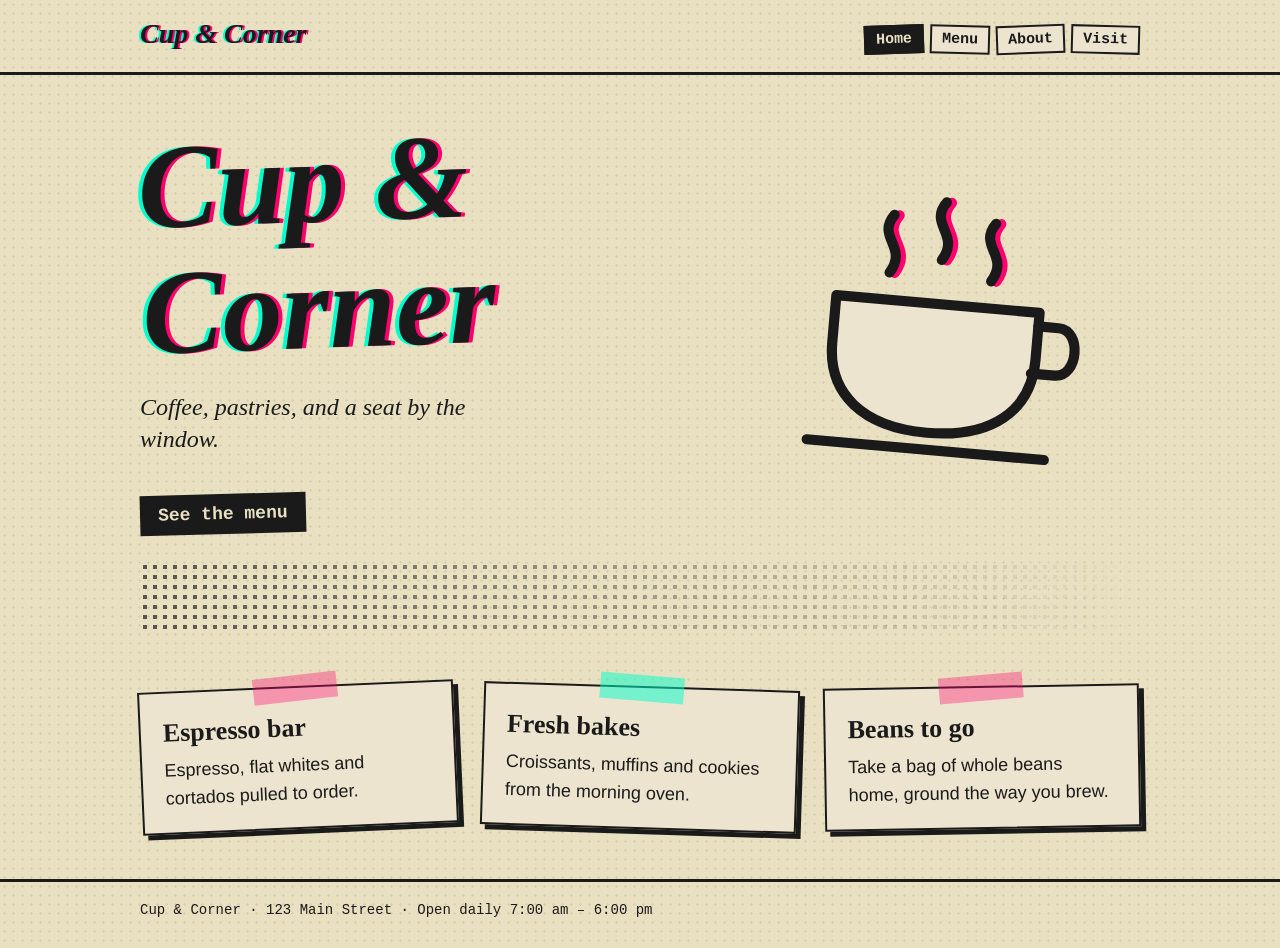
<file: index.html>
<!DOCTYPE html>
<html lang="en">
<head>
<meta charset="utf-8">
<meta name="viewport" content="width=device-width, initial-scale=1">
<title>Coffee, tea &amp; bakes | Cup &amp; Corner</title>
<meta name="description" content="Cup &amp; Corner is a neighborhood coffee shop serving espresso, tea and fresh bakes.">
<link rel="stylesheet" href="style.css">
</head>
<body>
<header><div class="wrap">
<a class="logo" href="index.html">Cup &amp; Corner</a>
<nav>
<a href="index.html" aria-current="page">Home</a>
<a href="menu.html">Menu</a>
<a href="about.html">About</a>
<a href="contact.html">Visit</a>
</nav></div></header>
<main class="wrap">
<section class="hero">
<div>
<h1>Cup &amp; Corner</h1>
<p class="lead">Coffee, pastries, and a seat by the window.</p>
<a class="btn" href="menu.html">See the menu</a>
</div>
<svg viewBox="0 0 200 200" role="img" aria-label="Illustration of a coffee cup with steam">
<g fill="none" stroke="#FF006E" stroke-width="6" stroke-linecap="round" transform="translate(3,0)"><path d="M70 50c-10 14 10 18 0 34M100 40c-10 14 10 18 0 34M130 50c-10 14 10 18 0 34"/></g>
<g fill="none" stroke="#1a1a1a" stroke-width="6" stroke-linecap="round"><path d="M70 50c-10 14 10 18 0 34M100 40c-10 14 10 18 0 34M130 50c-10 14 10 18 0 34"/>
<path d="M40 100h120v28c0 30-22 48-60 48s-60-18-60-48z" fill="#EDE4CF" stroke-linejoin="round"/>
<path d="M160 108h12c14 0 14 28 0 28h-14"/><path d="M30 186h140"/></g>
</svg>
</section>
<div class="halftone"></div>
<section class="grid" aria-label="Highlights">
<article class="ticket"><h3>Espresso bar</h3><p>Espresso, flat whites and cortados pulled to order.</p></article>
<article class="ticket"><h3>Fresh bakes</h3><p>Croissants, muffins and cookies from the morning oven.</p></article>
<article class="ticket"><h3>Beans to go</h3><p>Take a bag of whole beans home, ground the way you brew.</p></article>
</section>
</main>
<footer><div class="wrap">Cup &amp; Corner &middot; 123 Main Street &middot; Open daily 7:00 am &ndash; 6:00 pm</div></footer>
</body>
</html>
</file>
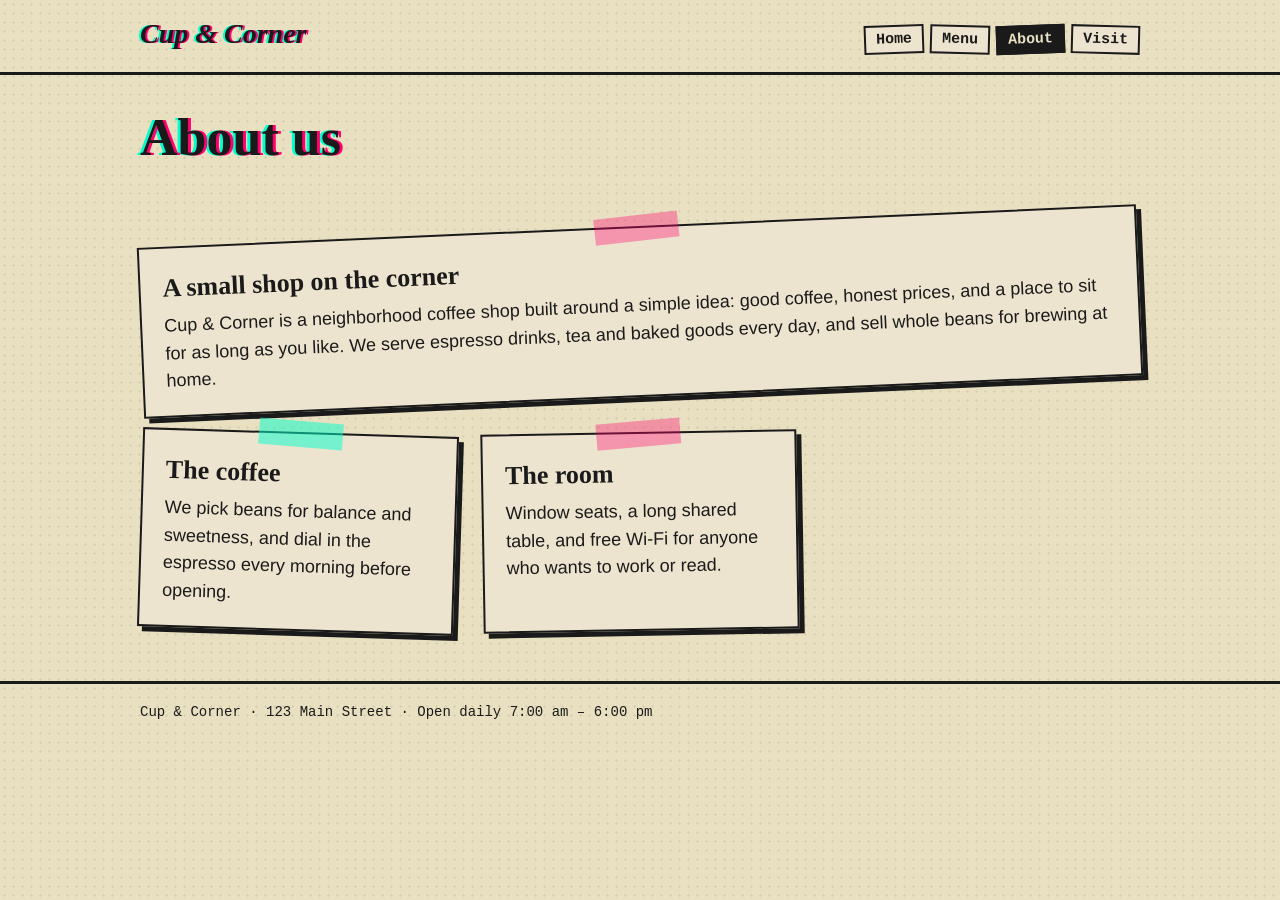
<file: about.html>
<!DOCTYPE html>
<html lang="en">
<head>
<meta charset="utf-8">
<meta name="viewport" content="width=device-width, initial-scale=1">
<title>About | Cup &amp; Corner</title>
<meta name="description" content="Cup &amp; Corner is a neighborhood coffee shop serving espresso, tea and fresh bakes.">
<link rel="stylesheet" href="style.css">
</head>
<body>
<header><div class="wrap">
<a class="logo" href="index.html">Cup &amp; Corner</a>
<nav>
<a href="index.html">Home</a>
<a href="menu.html">Menu</a>
<a href="about.html" aria-current="page">About</a>
<a href="contact.html">Visit</a>
</nav></div></header>
<main class="wrap">
<div class="page"><h2>About us</h2></div>
<section class="grid">
<article class="ticket" style="grid-column:1/-1"><h3>A small shop on the corner</h3>
<p>Cup &amp; Corner is a neighborhood coffee shop built around a simple idea: good coffee, honest prices, and a place to sit for as long as you like. We serve espresso drinks, tea and baked goods every day, and sell whole beans for brewing at home.</p></article>
<article class="ticket"><h3>The coffee</h3><p>We pick beans for balance and sweetness, and dial in the espresso every morning before opening.</p></article>
<article class="ticket"><h3>The room</h3><p>Window seats, a long shared table, and free Wi-Fi for anyone who wants to work or read.</p></article>
</section>
</main>
<footer><div class="wrap">Cup &amp; Corner &middot; 123 Main Street &middot; Open daily 7:00 am &ndash; 6:00 pm</div></footer>
</body>
</html>
</file>
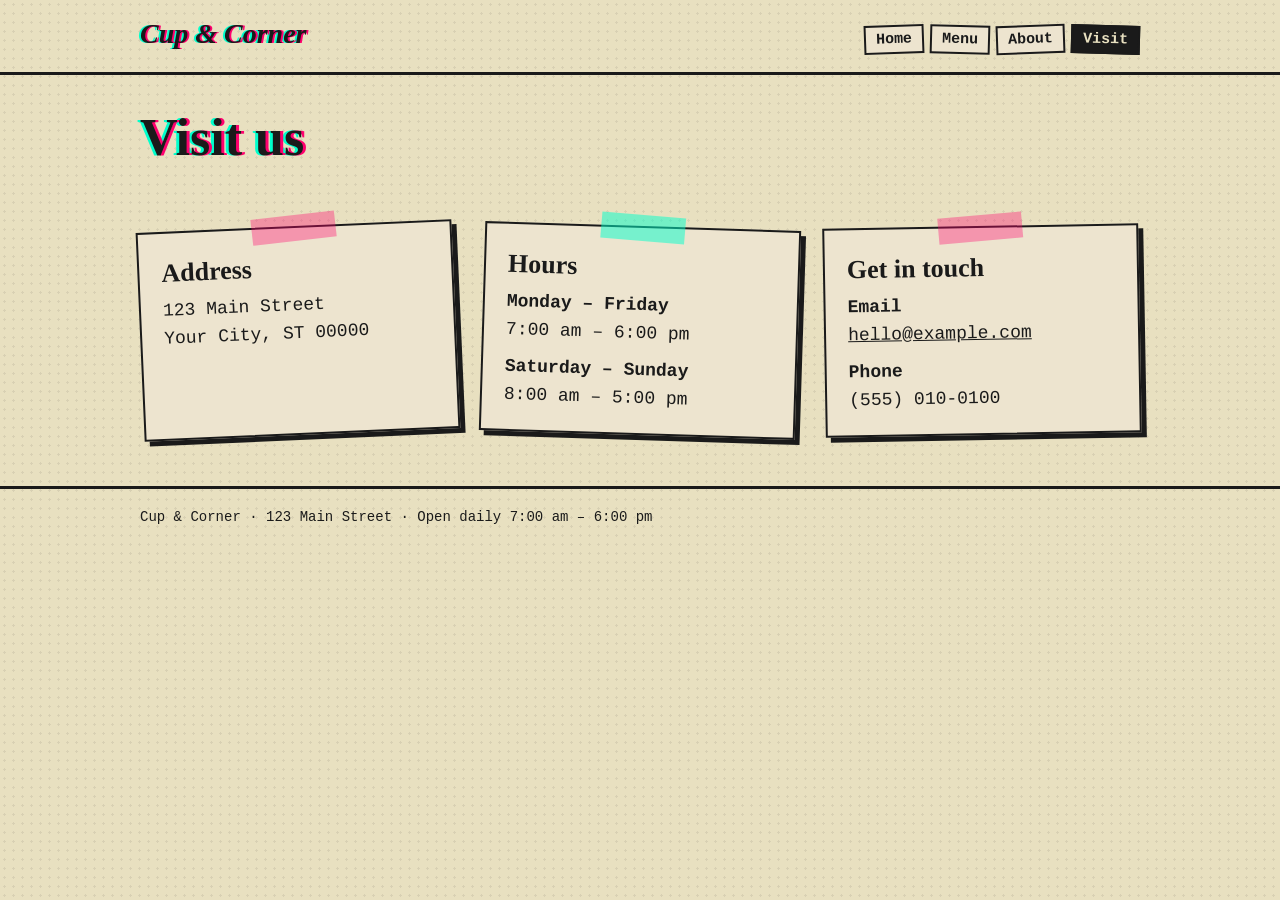
<file: contact.html>
<!DOCTYPE html>
<html lang="en">
<head>
<meta charset="utf-8">
<meta name="viewport" content="width=device-width, initial-scale=1">
<title>Visit | Cup &amp; Corner</title>
<meta name="description" content="Cup &amp; Corner is a neighborhood coffee shop serving espresso, tea and fresh bakes.">
<link rel="stylesheet" href="style.css">
</head>
<body>
<header><div class="wrap">
<a class="logo" href="index.html">Cup &amp; Corner</a>
<nav>
<a href="index.html">Home</a>
<a href="menu.html">Menu</a>
<a href="about.html">About</a>
<a href="contact.html" aria-current="page">Visit</a>
</nav></div></header>
<main class="wrap">
<div class="page"><h2>Visit us</h2></div>
<section class="grid">
<article class="ticket"><h3>Address</h3><p class="mono">123 Main Street<br>Your City, ST 00000</p></article>
<article class="ticket"><h3>Hours</h3><dl><dt>Monday &ndash; Friday</dt><dd>7:00 am &ndash; 6:00 pm</dd><dt>Saturday &ndash; Sunday</dt><dd>8:00 am &ndash; 5:00 pm</dd></dl></article>
<article class="ticket"><h3>Get in touch</h3><dl><dt>Email</dt><dd><a href="mailto:hello@example.com">hello@example.com</a></dd><dt>Phone</dt><dd>(555) 010-0100</dd></dl></article>
</section>
</main>
<footer><div class="wrap">Cup &amp; Corner &middot; 123 Main Street &middot; Open daily 7:00 am &ndash; 6:00 pm</div></footer>
</body>
</html>
</file>
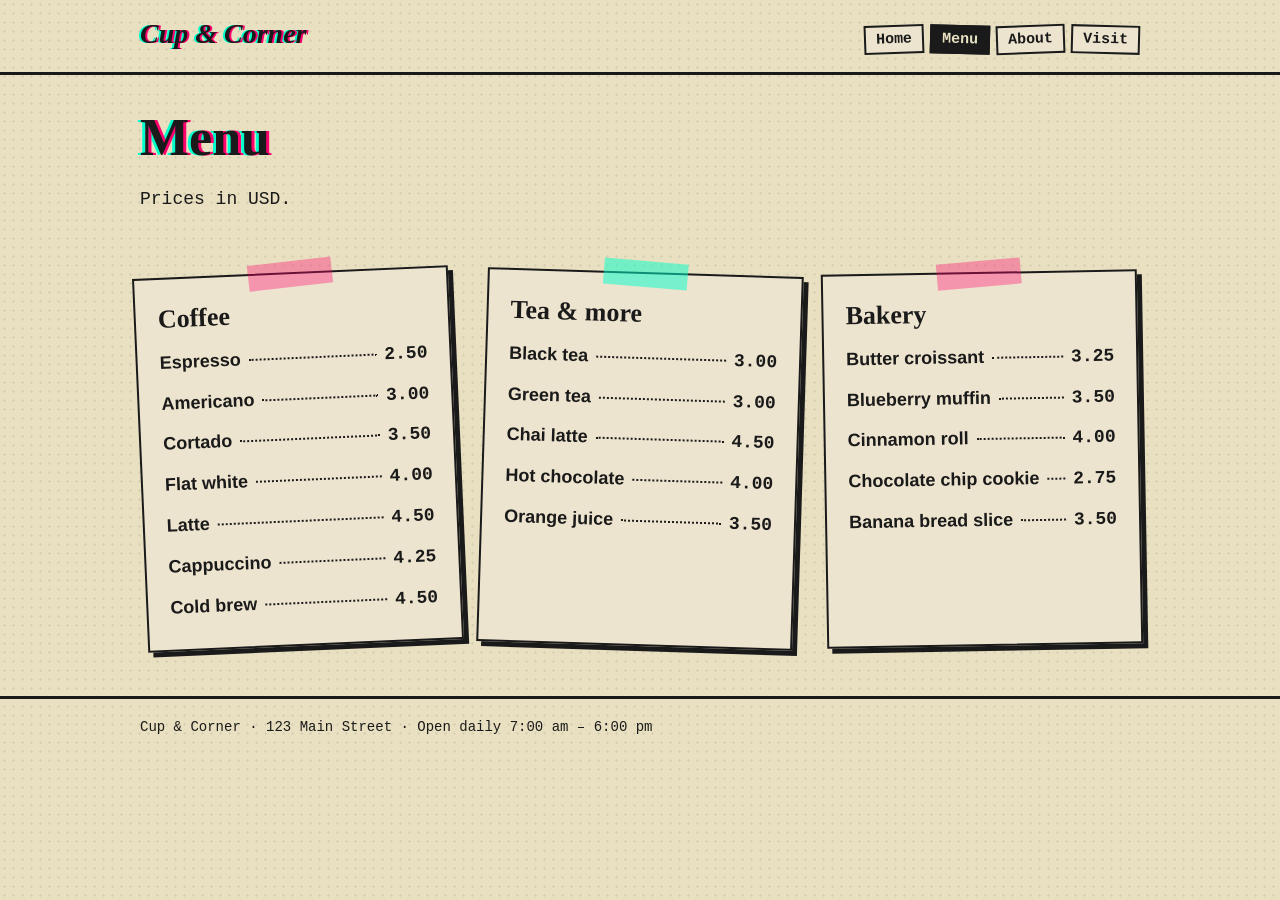
<file: menu.html>
<!DOCTYPE html>
<html lang="en">
<head>
<meta charset="utf-8">
<meta name="viewport" content="width=device-width, initial-scale=1">
<title>Menu | Cup &amp; Corner</title>
<meta name="description" content="Cup &amp; Corner is a neighborhood coffee shop serving espresso, tea and fresh bakes.">
<link rel="stylesheet" href="style.css">
</head>
<body>
<header><div class="wrap">
<a class="logo" href="index.html">Cup &amp; Corner</a>
<nav>
<a href="index.html">Home</a>
<a href="menu.html" aria-current="page">Menu</a>
<a href="about.html">About</a>
<a href="contact.html">Visit</a>
</nav></div></header>
<main class="wrap">
<div class="page"><h2>Menu</h2><p class="mono">Prices in USD.</p></div>
<section class="grid">
<article class="ticket"><h3>Coffee</h3><ul class="items">
<li><span class="n">Espresso</span><span class="dots"></span><span class="p">2.50</span></li>
<li><span class="n">Americano</span><span class="dots"></span><span class="p">3.00</span></li>
<li><span class="n">Cortado</span><span class="dots"></span><span class="p">3.50</span></li>
<li><span class="n">Flat white</span><span class="dots"></span><span class="p">4.00</span></li>
<li><span class="n">Latte</span><span class="dots"></span><span class="p">4.50</span></li>
<li><span class="n">Cappuccino</span><span class="dots"></span><span class="p">4.25</span></li>
<li><span class="n">Cold brew</span><span class="dots"></span><span class="p">4.50</span></li>
</ul></article>
<article class="ticket"><h3>Tea &amp; more</h3><ul class="items">
<li><span class="n">Black tea</span><span class="dots"></span><span class="p">3.00</span></li>
<li><span class="n">Green tea</span><span class="dots"></span><span class="p">3.00</span></li>
<li><span class="n">Chai latte</span><span class="dots"></span><span class="p">4.50</span></li>
<li><span class="n">Hot chocolate</span><span class="dots"></span><span class="p">4.00</span></li>
<li><span class="n">Orange juice</span><span class="dots"></span><span class="p">3.50</span></li>
</ul></article>
<article class="ticket"><h3>Bakery</h3><ul class="items">
<li><span class="n">Butter croissant</span><span class="dots"></span><span class="p">3.25</span></li>
<li><span class="n">Blueberry muffin</span><span class="dots"></span><span class="p">3.50</span></li>
<li><span class="n">Cinnamon roll</span><span class="dots"></span><span class="p">4.00</span></li>
<li><span class="n">Chocolate chip cookie</span><span class="dots"></span><span class="p">2.75</span></li>
<li><span class="n">Banana bread slice</span><span class="dots"></span><span class="p">3.50</span></li>
</ul></article>
</section>
</main>
<footer><div class="wrap">Cup &amp; Corner &middot; 123 Main Street &middot; Open daily 7:00 am &ndash; 6:00 pm</div></footer>
</body>
</html>
</file>
<file: style.css>
:root{--paper:#E8E0C0;--paper2:#EDE4CF;--ink:#1a1a1a;--pink:#FF006E;--cyan:#00FFCC;
--serif:"Times New Roman",Times,serif;--sans:Helvetica,Arial,sans-serif;--mono:"Courier New",Courier,monospace}
*{box-sizing:border-box}
body{margin:0;background:var(--paper);color:var(--ink);font:18px/1.55 var(--sans);
background-image:radial-gradient(rgba(26,26,26,.08) 1px,transparent 1.4px);background-size:9px 9px}
a{color:var(--ink)}
.wrap{max-width:1040px;margin:0 auto;padding:0 20px}
header{padding:18px 0;border-bottom:3px solid var(--ink)}
header .wrap{display:flex;flex-wrap:wrap;gap:12px 28px;align-items:baseline;justify-content:space-between}
.logo{font:italic 700 28px var(--serif);text-decoration:none;text-shadow:2px 0 var(--pink),-2px 0 var(--cyan)}
nav{display:flex;gap:6px;flex-wrap:wrap}
nav a{font:700 15px var(--mono);text-decoration:none;padding:4px 10px;border:2px solid var(--ink);background:var(--paper2)}
nav a:nth-child(odd){transform:rotate(-2deg)}nav a:nth-child(even){transform:rotate(1.5deg)}
nav a[aria-current]{background:var(--ink);color:var(--paper)}
h1,h2,h3{font-family:var(--serif);line-height:1.05;margin:0 0 .4em}
h1{font-size:clamp(48px,11vw,120px);font-style:italic;text-shadow:4px 0 var(--pink),-4px 0 var(--cyan);transform:rotate(-2deg);margin:40px 0 20px}
h2{font-size:clamp(32px,6vw,52px);text-shadow:3px 0 var(--pink),-3px 0 var(--cyan)}
h3{font-size:26px}
.lead{font:italic 24px/1.35 var(--serif);max-width:34ch}
.hero{display:grid;grid-template-columns:1.4fr 1fr;gap:30px;align-items:center;padding-bottom:30px}
.hero svg{width:100%;max-width:340px;justify-self:center;transform:rotate(5deg)}
.btn{display:inline-block;margin-top:14px;font:700 18px var(--mono);padding:10px 18px;background:var(--ink);color:var(--paper);text-decoration:none;transform:rotate(-1.5deg)}
.grid{display:grid;grid-template-columns:repeat(auto-fit,minmax(260px,1fr));gap:34px 26px;padding:30px 0 50px}
.ticket{position:relative;background:var(--paper2);border:2px solid var(--ink);padding:26px 22px 20px;box-shadow:5px 5px 0 var(--ink)}
.ticket:nth-child(3n+1){transform:rotate(-2.5deg)}.ticket:nth-child(3n+2){transform:rotate(1.8deg)}.ticket:nth-child(3n){transform:rotate(-1deg)}
.ticket::before{content:"";position:absolute;top:-13px;left:50%;width:84px;height:26px;margin-left:-42px;background:rgba(255,0,110,.35);transform:rotate(-4deg)}
.ticket:nth-child(even)::before{background:rgba(0,255,204,.5);transform:rotate(3deg)}
.ticket p{margin:0}
.halftone{height:70px;margin:-2px 0 24px;background:radial-gradient(var(--ink) 30%,transparent 32%) 0 0/10px 10px;
-webkit-mask-image:linear-gradient(90deg,#000,transparent);mask-image:linear-gradient(90deg,#000,transparent);opacity:.7}
.items{list-style:none;margin:0;padding:0}
.items li{display:flex;align-items:baseline;gap:8px;padding:6px 0}
.items .n{font-weight:700}
.items .dots{flex:1;border-bottom:2px dotted var(--ink);transform:translateY(-4px)}
.items .p{font-family:var(--mono);font-weight:700}
.items small{display:block;font-size:14px;opacity:.8}
.mono{font-family:var(--mono)}
dl{margin:0;font-family:var(--mono)}dt{font-weight:700;margin-top:10px}dd{margin:0}
.page{padding:36px 0 10px}
footer{border-top:3px solid var(--ink);padding:20px 0 30px;font:14px var(--mono)}
@media(max-width:700px){.hero{grid-template-columns:1fr}.hero svg{max-width:220px}}
</file>
